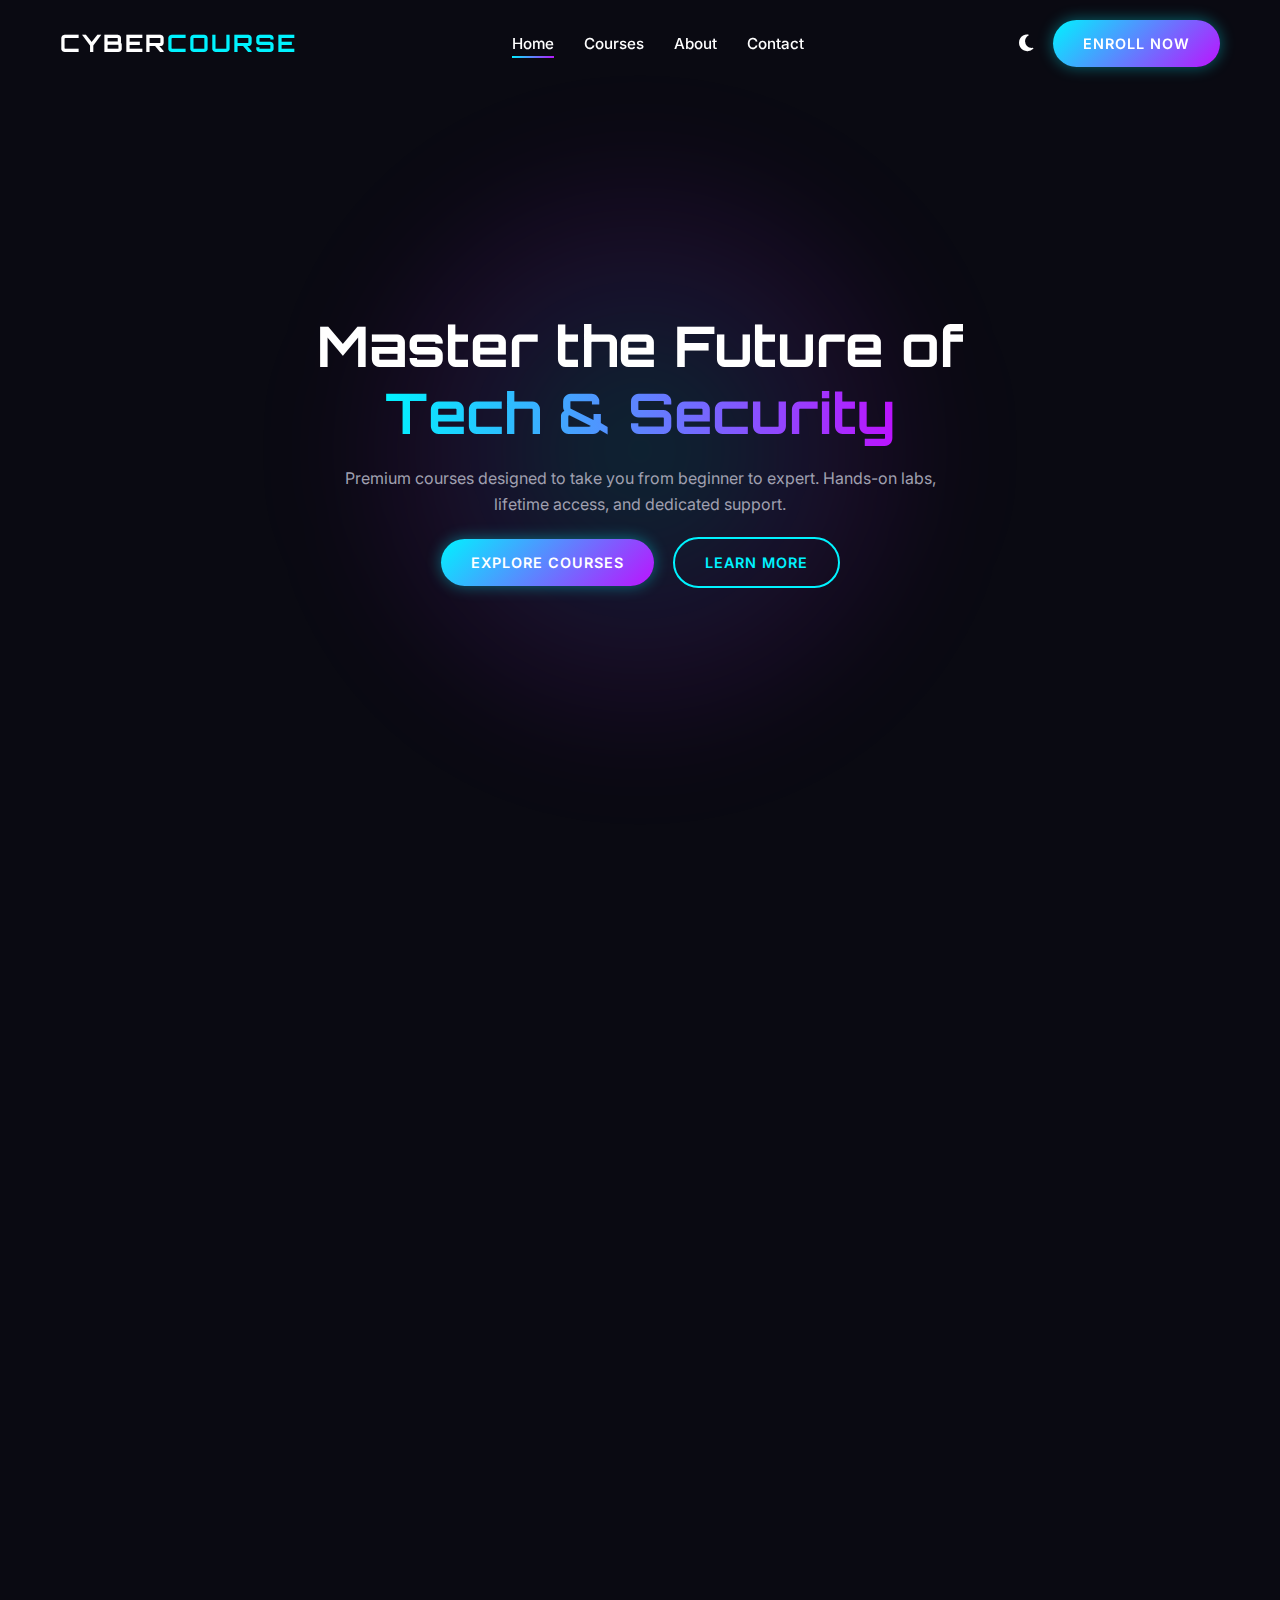
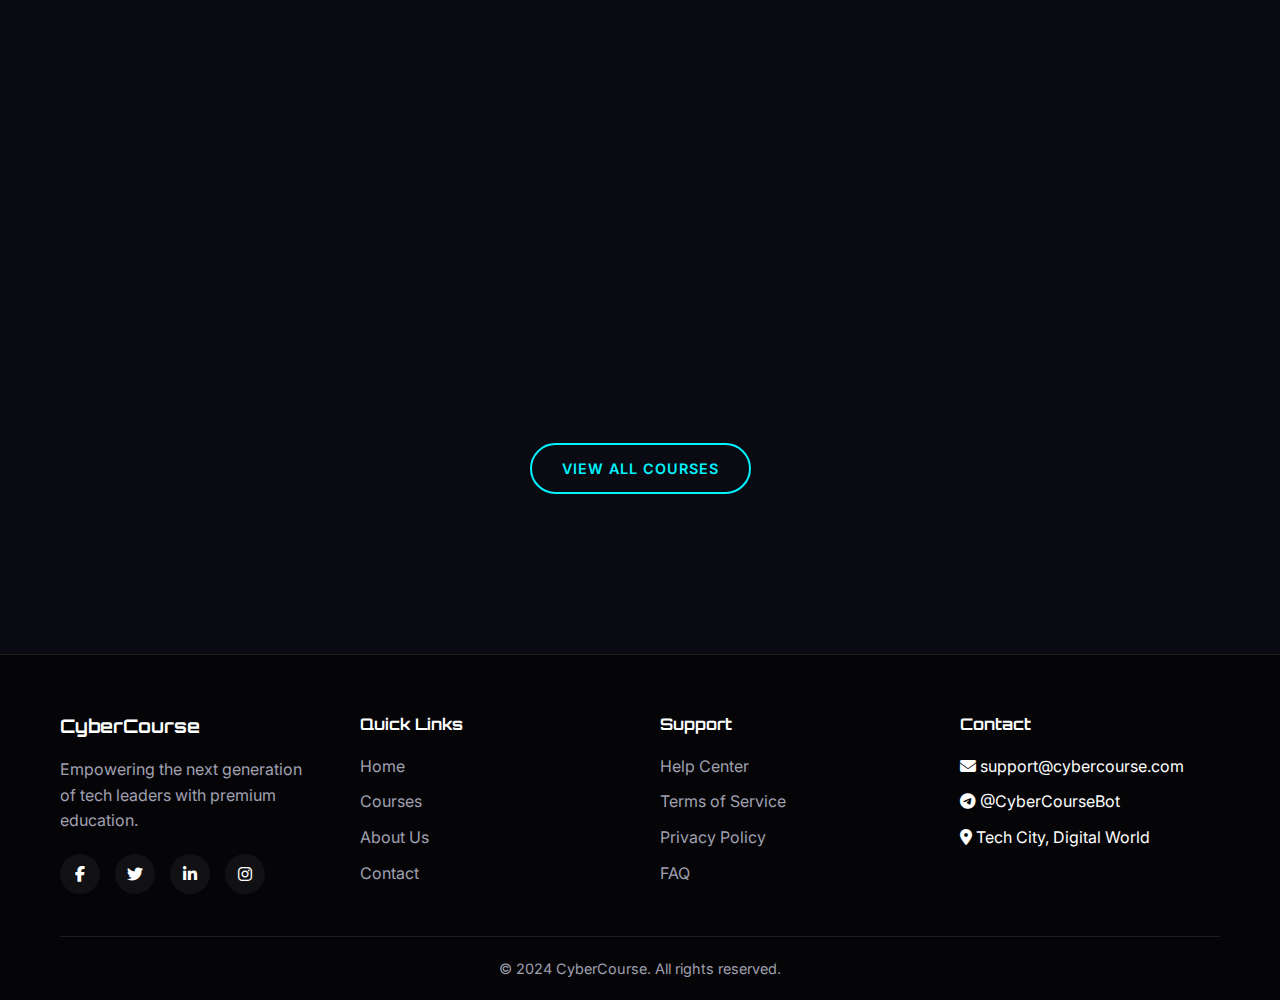
<file: index.html>
<!DOCTYPE html>
<html lang="en">
<head>
    <meta charset="UTF-8">
    <meta name="viewport" content="width=device-width, initial-scale=1.0">
    <title>CyberCourse | Premium Tech Education</title>
    <meta name="description" content="Master Cybersecurity and Python Programming with our premium courses. Zero to Hero in 100 Days.">
    <!-- Fonts -->
    <link rel="preconnect" href="https://fonts.googleapis.com">
    <link rel="preconnect" href="https://fonts.gstatic.com" crossorigin>
    <link href="https://fonts.googleapis.com/css2?family=Inter:wght@300;400;500;600;700&family=Orbitron:wght@400;500;700&display=swap" rel="stylesheet">
    <!-- Icons -->
    <link rel="stylesheet" href="https://cdnjs.cloudflare.com/ajax/libs/font-awesome/6.4.0/css/all.min.css">
    <!-- CSS -->
    <link rel="stylesheet" href="style.css">
</head>
<body>

    <!-- Navigation -->
    <header>
        <div class="container nav-container">
            <a href="index.html" class="logo">Cyber<span>Course</span></a>
            
            <ul class="nav-links">
                <li><a href="index.html" class="active">Home</a></li>
                <li><a href="courses.html">Courses</a></li>
                <li><a href="about.html">About</a></li>
                <li><a href="contact.html">Contact</a></li>
            </ul>

            <div class="nav-actions">
                <button id="theme-toggle" class="theme-toggle" aria-label="Toggle Dark Mode">
                    <i class="fas fa-moon"></i>
                </button>
                <a href="courses.html" class="btn btn-primary">Enroll Now</a>
                <button class="mobile-menu-btn" aria-label="Menu">
                    <i class="fas fa-bars"></i>
                </button>
            </div>
        </div>
    </header>

    <!-- Hero Section -->
    <section class="hero">
        <div class="container">
            <div class="hero-content text-center">
                <h1 class="fade-in-up">Master the Future of <br><span class="text-gradient">Tech & Security</span></h1>
                <p class="fade-in-up" style="animation-delay: 0.2s; max-width: 600px; margin: 20px auto; color: var(--text-muted);">
                    Premium courses designed to take you from beginner to expert. 
                    Hands-on labs, lifetime access, and dedicated support.
                </p>
                <div class="hero-btns fade-in-up" style="animation-delay: 0.4s;">
                    <a href="#courses" class="btn btn-primary">Explore Courses</a>
                    <a href="about.html" class="btn btn-outline" style="margin-left: 15px;">Learn More</a>
                </div>
            </div>
        </div>
        <!-- Background Animation Elements (CSS only for simplicity/performance) -->
        <div class="hero-bg-glow"></div>
    </section>

    <!-- Features Section -->
    <section class="features">
        <div class="container">
            <div class="grid grid-3">
                <div class="glass-card feature-box fade-in-up">
                    <div class="icon-box">
                        <i class="fas fa-infinity"></i>
                    </div>
                    <h3>Lifetime Access</h3>
                    <p>Pay once, learn forever. Get unlimited access to all course materials and future updates.</p>
                </div>
                <div class="glass-card feature-box fade-in-up" style="animation-delay: 0.2s;">
                    <div class="icon-box">
                        <i class="fab fa-telegram"></i>
                    </div>
                    <h3>Telegram Support</h3>
                    <p>Join our exclusive community. Get 24/7 support from mentors and fellow students.</p>
                </div>
                <div class="glass-card feature-box fade-in-up" style="animation-delay: 0.4s;">
                    <div class="icon-box">
                        <i class="fas fa-laptop-code"></i>
                    </div>
                    <h3>Hands-on Labs</h3>
                    <p>Don't just watch. Do. Practice with real-world projects and virtual labs.</p>
                </div>
            </div>
        </div>
    </section>

    <!-- Courses Section -->
    <section id="courses" class="courses-preview">
        <div class="container">
            <div class="section-header text-center" style="margin-bottom: 60px;">
                <h2 class="text-gradient fade-in-up">Premium Courses</h2>
                <p class="fade-in-up" style="color: var(--text-muted);">Choose your path to mastery</p>
            </div>

            <div class="grid grid-2">
                <!-- Course 1 -->
                <div class="glass-card course-card fade-in-up">
                    <div class="course-image">
                        <div class="placeholder-img cyber-img">
                            <i class="fas fa-shield-alt"></i>
                        </div>
                        <span class="badge">Best Seller</span>
                    </div>
                    <div class="course-content">
                        <h3>Cybersecurity <br><span>Beginner to Advanced</span></h3>
                        <div class="course-meta flex">
                            <span><i class="far fa-clock"></i> 60+ Hours</span>
                            <span><i class="fas fa-signal"></i> All Levels</span>
                        </div>
                        <p>Master ethical hacking, network security, and cyber defense strategies.</p>
                        <div class="course-actions flex-between">
                            <a href="course-details.html?course=cyber" class="btn btn-outline">View Details</a>
                            <a href="payment.html?course=cyber" class="btn btn-primary">Enroll Now</a>
                        </div>
                    </div>
                </div>

                <!-- Course 2 -->
                <div class="glass-card course-card fade-in-up" style="animation-delay: 0.2s;">
                    <div class="course-image">
                        <div class="placeholder-img python-img">
                            <i class="fab fa-python"></i>
                        </div>
                        <span class="badge">Trending</span>
                    </div>
                    <div class="course-content">
                        <h3>Python Programming <br><span>Zero to Hero</span></h3>
                        <div class="course-meta flex">
                            <span><i class="far fa-clock"></i> 100 Days</span>
                            <span><i class="fas fa-signal"></i> Beginner</span>
                        </div>
                        <p>The complete Python bootcamp. Web dev, data science, and automation.</p>
                        <div class="course-actions flex-between">
                            <a href="course-details.html?course=python" class="btn btn-outline">View Details</a>
                            <a href="payment.html?course=python" class="btn btn-primary">Enroll Now</a>
                        </div>
                    </div>
                </div>
            </div>
            
            <div class="text-center" style="margin-top: 50px;">
                <a href="courses.html" class="btn btn-outline">View All Courses</a>
            </div>
        </div>
    </section>

    <!-- Footer -->
    <footer>
        <div class="container">
            <div class="footer-content">
                <div class="footer-brand">
                    <h3>Cyber<span>Course</span></h3>
                    <p>Empowering the next generation of tech leaders with premium education.</p>
                    <div class="social-links">
                        <a href="#"><i class="fab fa-facebook-f"></i></a>
                        <a href="#"><i class="fab fa-twitter"></i></a>
                        <a href="#"><i class="fab fa-linkedin-in"></i></a>
                        <a href="#"><i class="fab fa-instagram"></i></a>
                    </div>
                </div>
                
                <div class="footer-links">
                    <h4>Quick Links</h4>
                    <ul>
                        <li><a href="index.html">Home</a></li>
                        <li><a href="courses.html">Courses</a></li>
                        <li><a href="about.html">About Us</a></li>
                        <li><a href="contact.html">Contact</a></li>
                    </ul>
                </div>

                <div class="footer-links">
                    <h4>Support</h4>
                    <ul>
                        <li><a href="#">Help Center</a></li>
                        <li><a href="#">Terms of Service</a></li>
                        <li><a href="#">Privacy Policy</a></li>
                        <li><a href="#">FAQ</a></li>
                    </ul>
                </div>

                <div class="footer-links">
                    <h4>Contact</h4>
                    <ul>
                        <li><i class="fas fa-envelope"></i> support@cybercourse.com</li>
                        <li><i class="fab fa-telegram"></i> @CyberCourseBot</li>
                        <li><i class="fas fa-map-marker-alt"></i> Tech City, Digital World</li>
                    </ul>
                </div>
            </div>
            <div class="footer-bottom">
                <p>&copy; 2024 CyberCourse. All rights reserved.</p>
            </div>
        </div>
    </footer>

    <script src="main.js"></script>
</body>
</html>
</file>
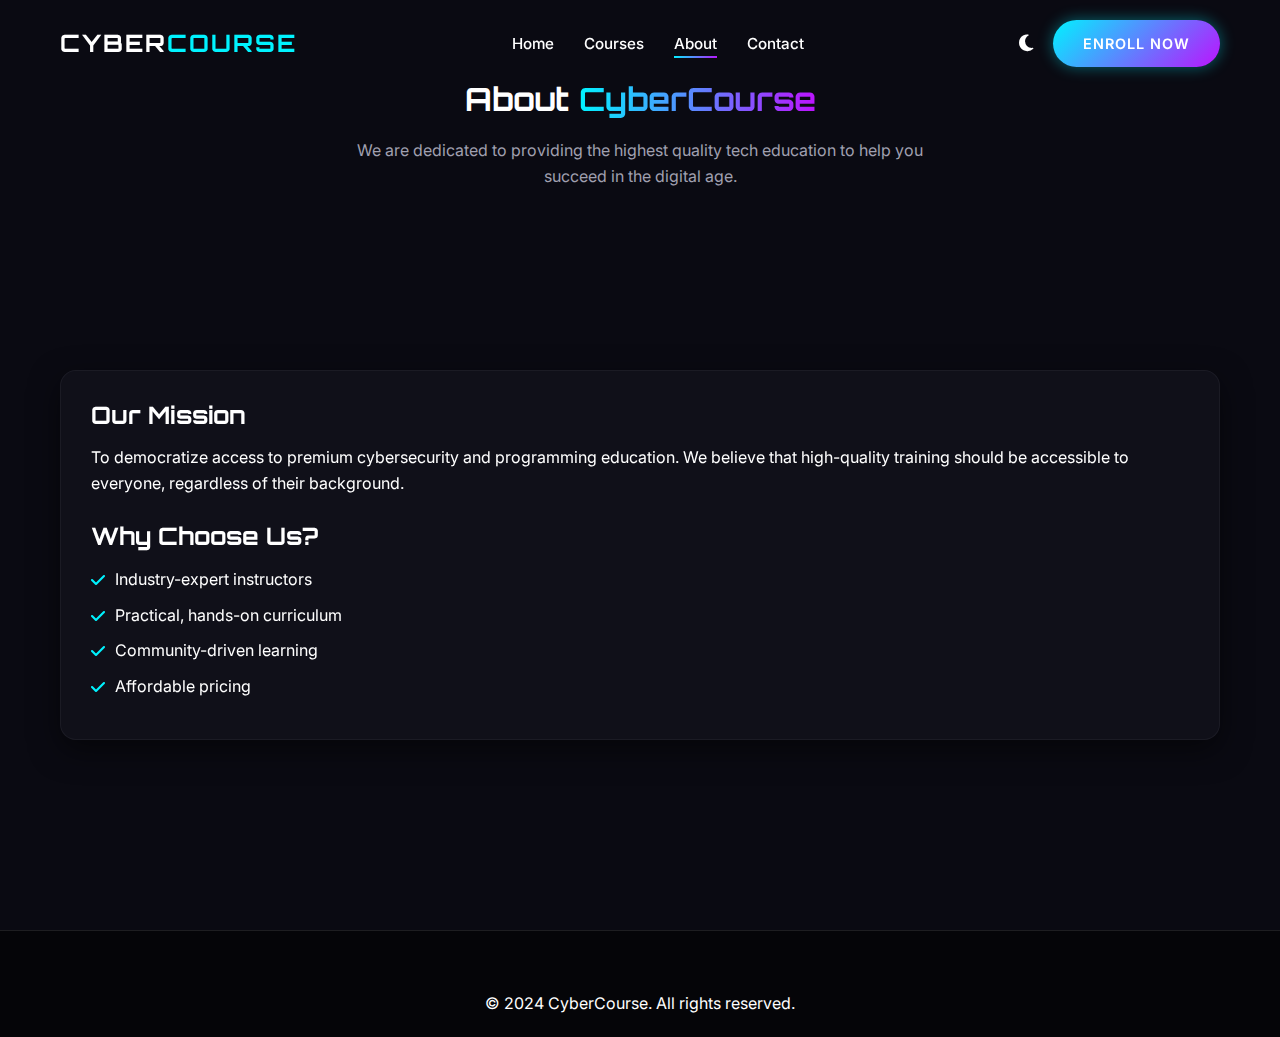
<file: about.html>
<!DOCTYPE html>
<html lang="en">

<head>
    <meta charset="UTF-8">
    <meta name="viewport" content="width=device-width, initial-scale=1.0">
    <title>About Us | CyberCourse</title>
    <link
        href="https://fonts.googleapis.com/css2?family=Inter:wght@300;400;500;600;700&family=Orbitron:wght@400;500;700&display=swap"
        rel="stylesheet">
    <link rel="stylesheet" href="https://cdnjs.cloudflare.com/ajax/libs/font-awesome/6.4.0/css/all.min.css">
    <link rel="stylesheet" href="style.css">
</head>

<body>

    <header>
        <div class="container nav-container">
            <a href="index.html" class="logo">Cyber<span>Course</span></a>
            <ul class="nav-links">
                <li><a href="index.html">Home</a></li>
                <li><a href="courses.html">Courses</a></li>
                <li><a href="about.html" class="active">About</a></li>
                <li><a href="contact.html">Contact</a></li>
            </ul>
            <div class="nav-actions">
                <button id="theme-toggle" class="theme-toggle"><i class="fas fa-moon"></i></button>
                <a href="courses.html" class="btn btn-primary">Enroll Now</a>
                <button class="mobile-menu-btn"><i class="fas fa-bars"></i></button>
            </div>
        </div>
    </header>

    <section class="page-header">
        <div class="container text-center">
            <h1 class="fade-in-up">About <span class="text-gradient">CyberCourse</span></h1>
            <p class="fade-in-up" style="max-width: 600px; margin: 20px auto; color: var(--text-muted);">
                We are dedicated to providing the highest quality tech education to help you succeed in the digital age.
            </p>
        </div>
    </section>

    <section class="about-content">
        <div class="container">
            <div class="glass-card content-box fade-in-up">
                <h2>Our Mission</h2>
                <p>To democratize access to premium cybersecurity and programming education. We believe that
                    high-quality training should be accessible to everyone, regardless of their background.</p>
                <br>
                <h2>Why Choose Us?</h2>
                <ul class="learn-list">
                    <li><i class="fas fa-check"></i> Industry-expert instructors</li>
                    <li><i class="fas fa-check"></i> Practical, hands-on curriculum</li>
                    <li><i class="fas fa-check"></i> Community-driven learning</li>
                    <li><i class="fas fa-check"></i> Affordable pricing</li>
                </ul>
            </div>
        </div>
    </section>

    <footer>
        <div class="container text-center">
            <p>&copy; 2024 CyberCourse. All rights reserved.</p>
        </div>
    </footer>

    <script src="main.js"></script>
</body>


</html>
</file>
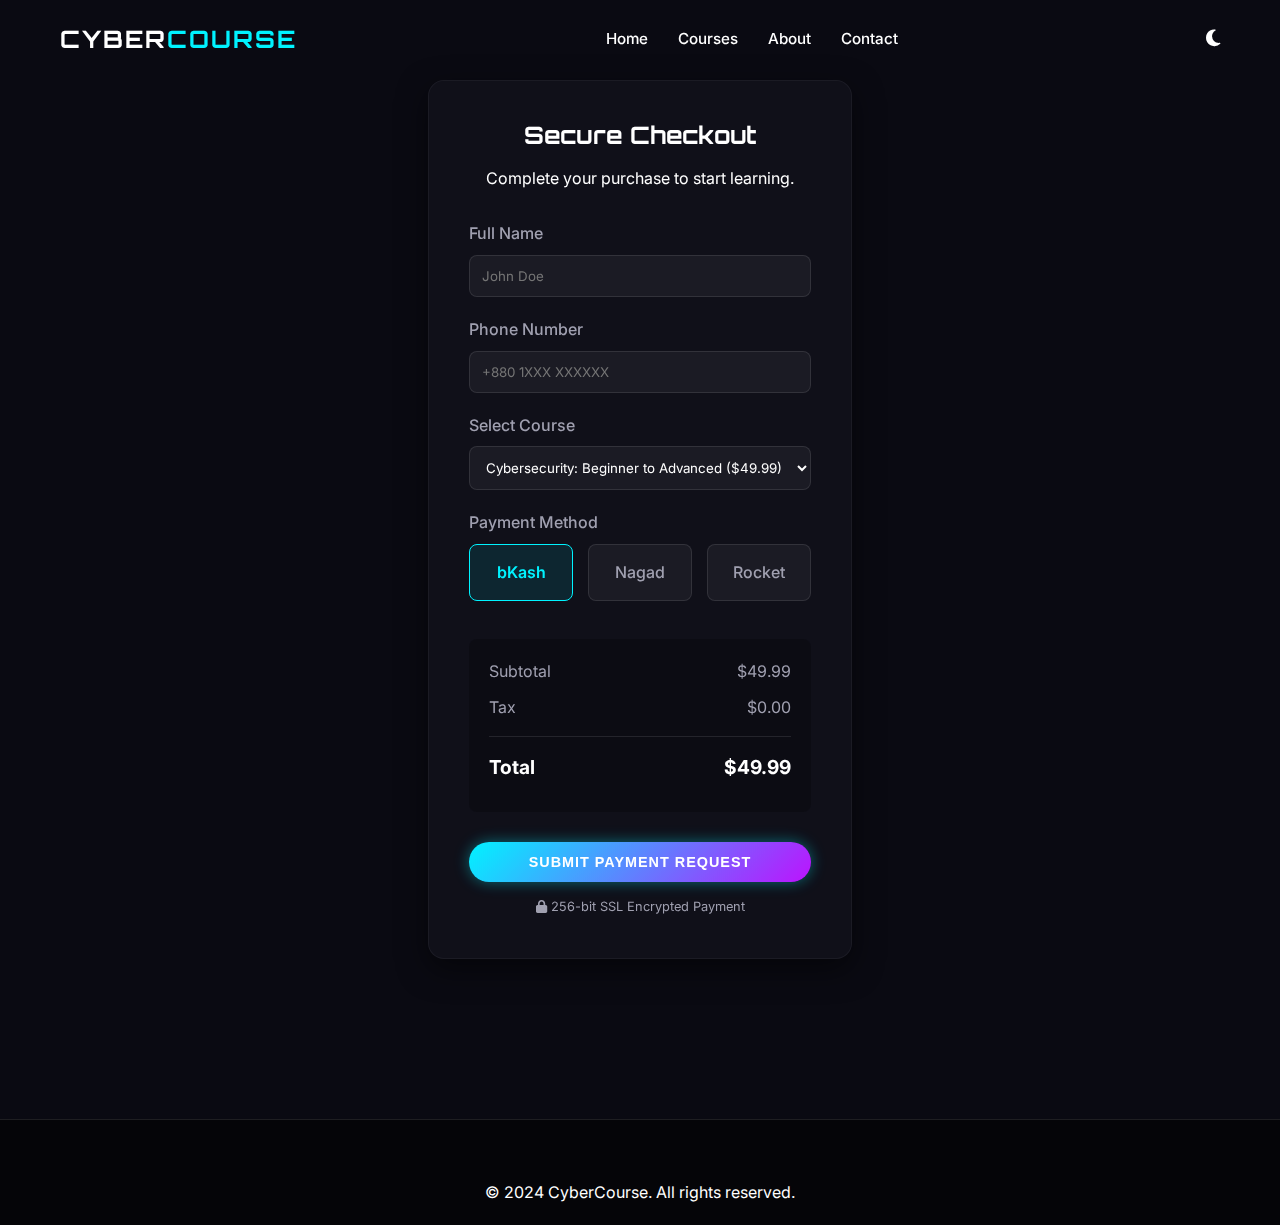
<file: payment.html>
<!DOCTYPE html>
<html lang="en">

<head>
    <meta charset="UTF-8">
    <meta name="viewport" content="width=device-width, initial-scale=1.0">
    <title>Secure Payment | CyberCourse</title>
    <link
        href="https://fonts.googleapis.com/css2?family=Inter:wght@300;400;500;600;700&family=Orbitron:wght@400;500;700&display=swap"
        rel="stylesheet">
    <link rel="stylesheet" href="https://cdnjs.cloudflare.com/ajax/libs/font-awesome/6.4.0/css/all.min.css">
    <link rel="stylesheet" href="style.css">
</head>

<body>

    <header>
        <div class="container nav-container">
            <a href="index.html" class="logo">Cyber<span>Course</span></a>
            <ul class="nav-links">
                <li><a href="index.html">Home</a></li>
                <li><a href="courses.html">Courses</a></li>
                <li><a href="about.html">About</a></li>
                <li><a href="contact.html">Contact</a></li>
            </ul>
            <div class="nav-actions">
                <button id="theme-toggle" class="theme-toggle"><i class="fas fa-moon"></i></button>
                <button class="mobile-menu-btn"><i class="fas fa-bars"></i></button>
            </div>
        </div>
    </header>

    <section class="payment-section">
        <div class="container">
            <div class="glass-card payment-container fade-in-up">
                <div class="payment-header text-center">
                    <h2>Secure Checkout</h2>
                    <p>Complete your purchase to start learning.</p>
                </div>

                <form action="success.html" class="payment-form">
                    <div class="form-group">
                        <label for="name">Full Name</label>
                        <input type="text" id="name" placeholder="John Doe" required>
                    </div>

                    <div class="form-group">
                        <label for="phone">Phone Number</label>
                        <input type="tel" id="phone" placeholder="+880 1XXX XXXXXX" required>
                    </div>

                    <div class="form-group">
                        <label for="course">Select Course</label>
                        <select id="course" required>
                            <option value="cyber">Cybersecurity: Beginner to Advanced ($49.99)</option>
                            <option value="python">Python Programming: Zero to Hero ($49.99)</option>
                        </select>
                    </div>

                    <div class="form-group">
                        <label>Payment Method</label>
                        <div class="payment-methods grid grid-3">
                            <label class="method-card">
                                <input type="radio" name="payment" value="bkash" checked>
                                <div class="method-content">
                                    <span>bKash</span>
                                </div>
                            </label>
                            <label class="method-card">
                                <input type="radio" name="payment" value="nagad">
                                <div class="method-content">
                                    <span>Nagad</span>
                                </div>
                            </label>
                            <label class="method-card">
                                <input type="radio" name="payment" value="rocket">
                                <div class="method-content">
                                    <span>Rocket</span>
                                </div>
                            </label>
                        </div>
                    </div>

                    <div class="payment-summary">
                        <div class="flex-between">
                            <span>Subtotal</span>
                            <span>$49.99</span>
                        </div>
                        <div class="flex-between">
                            <span>Tax</span>
                            <span>$0.00</span>
                        </div>
                        <div class="flex-between total">
                            <span>Total</span>
                            <span>$49.99</span>
                        </div>
                    </div>

                    <button type="submit" class="btn btn-primary full-width">Submit Payment Request</button>
                    <p class="text-center" style="margin-top: 15px; font-size: 0.8rem; color: var(--text-muted);">
                        <i class="fas fa-lock"></i> 256-bit SSL Encrypted Payment
                    </p>
                </form>
            </div>
        </div>
    </section>

    <footer>
        <div class="container text-center">
            <p>&copy; 2024 CyberCourse. All rights reserved.</p>
        </div>
    </footer>

    <script src="main.js"></script>
    <script>
        // Pre-select course based on URL param
        const urlParams = new URLSearchParams(window.location.search);
        const course = urlParams.get('course');
        if (course) {
            const select = document.getElementById('course');
            select.value = course;
        }
    </script>
</body>


</html>
</file>
<file: style.css>
/* 
 * CyberCourse - Global Styles
 * Premium Dark Cyber-Tech Theme
 */

:root {
    /* Colors */
    --primary-color: #00f3ff;
    /* Neon Cyan */
    --secondary-color: #bc13fe;
    /* Neon Purple */
    --bg-dark: #0a0a12;
    --bg-darker: #050508;
    --bg-card: rgba(20, 20, 30, 0.6);
    --text-main: #ffffff;
    --text-muted: #a0a0b0;
    --border-color: rgba(255, 255, 255, 0.1);
    --glass-border: rgba(255, 255, 255, 0.05);

    /* Gradients */
    --gradient-main: linear-gradient(135deg, var(--primary-color), var(--secondary-color));
    --gradient-text: linear-gradient(to right, var(--primary-color), var(--secondary-color));

    /* Shadows */
    --shadow-glow: 0 0 20px rgba(0, 243, 255, 0.3);
    --shadow-card: 0 10px 30px rgba(0, 0, 0, 0.5);

    /* Transitions */
    --transition-fast: 0.3s ease;
    --transition-smooth: 0.5s cubic-bezier(0.4, 0, 0.2, 1);

    /* Spacing */
    --container-width: 1200px;
    --header-height: 80px;
}

/* Light Mode Overrides */
body.light-mode {
    --bg-dark: #f0f2f5;
    --bg-darker: #ffffff;
    --bg-card: rgba(255, 255, 255, 0.8);
    --text-main: #1a1a2e;
    --text-muted: #555566;
    --border-color: rgba(0, 0, 0, 0.1);
    --glass-border: rgba(0, 0, 0, 0.05);
    --shadow-card: 0 10px 30px rgba(0, 0, 0, 0.1);
}

/* Reset & Base */
* {
    margin: 0;
    padding: 0;
    box-sizing: border-box;
}

html {
    scroll-behavior: smooth;
}

body {
    font-family: 'Inter', sans-serif;
    background-color: var(--bg-dark);
    color: var(--text-main);
    line-height: 1.6;
    overflow-x: hidden;
    transition: background-color var(--transition-fast), color var(--transition-fast);
}

h1,
h2,
h3,
h4,
h5,
h6 {
    font-family: 'Orbitron', sans-serif;
    /* Futuristic Font */
    font-weight: 700;
    line-height: 1.2;
    margin-bottom: 1rem;
}

a {
    text-decoration: none;
    color: inherit;
    transition: var(--transition-fast);
}

ul {
    list-style: none;
}

img {
    max-width: 100%;
    display: block;
}

/* Typography Utilities */
.text-gradient {
    background: var(--gradient-text);
    -webkit-background-clip: text;
    -webkit-text-fill-color: transparent;
    background-clip: text;
}

.text-center {
    text-align: center;
}

.text-right {
    text-align: right;
}

/* Layout Utilities */
.container {
    max-width: var(--container-width);
    margin: 0 auto;
    padding: 0 20px;
}

.grid {
    display: grid;
    gap: 2rem;
}

.grid-2 {
    grid-template-columns: repeat(2, 1fr);
}

.grid-3 {
    grid-template-columns: repeat(3, 1fr);
}

.flex {
    display: flex;
    gap: 1rem;
}

.flex-center {
    display: flex;
    justify-content: center;
    align-items: center;
}

.flex-between {
    display: flex;
    justify-content: space-between;
    align-items: center;
}

.flex-column {
    flex-direction: column;
}

/* Glassmorphism */
.glass-card {
    background: var(--bg-card);
    backdrop-filter: blur(12px);
    -webkit-backdrop-filter: blur(12px);
    border: 1px solid var(--glass-border);
    border-radius: 16px;
    box-shadow: var(--shadow-card);
}

/* Buttons */
.btn {
    display: inline-block;
    padding: 12px 30px;
    border-radius: 50px;
    font-weight: 600;
    text-transform: uppercase;
    letter-spacing: 1px;
    cursor: pointer;
    transition: var(--transition-fast);
    border: none;
    font-size: 0.9rem;
}

.btn-primary {
    background: var(--gradient-main);
    color: #fff;
    box-shadow: 0 0 15px rgba(0, 243, 255, 0.4);
}

.btn-primary:hover {
    transform: translateY(-3px);
    box-shadow: 0 0 25px rgba(0, 243, 255, 0.6);
}

.btn-outline {
    background: transparent;
    border: 2px solid var(--primary-color);
    color: var(--primary-color);
}

.btn-outline:hover {
    background: var(--primary-color);
    color: #000;
    box-shadow: 0 0 15px rgba(0, 243, 255, 0.4);
}

/* Animations */
@keyframes float {
    0% {
        transform: translateY(0px);
    }

    50% {
        transform: translateY(-20px);
    }

    100% {
        transform: translateY(0px);
    }
}

@keyframes glow {
    0% {
        box-shadow: 0 0 5px var(--primary-color);
    }

    50% {
        box-shadow: 0 0 20px var(--primary-color), 0 0 10px var(--secondary-color);
    }

    100% {
        box-shadow: 0 0 5px var(--primary-color);
    }
}

.animate-float {
    animation: float 6s ease-in-out infinite;
}

.fade-in-up {
    opacity: 0;
    transform: translateY(30px);
    transition: opacity 0.8s ease-out, transform 0.8s ease-out;
}

.fade-in-up.visible {
    opacity: 1;
    transform: translateY(0);
}

/* Section Spacing */
section {
    padding: 80px 0;
}

/* Responsive */
@media (max-width: 992px) {
    .grid-3 {
        grid-template-columns: repeat(2, 1fr);
    }
}

@media (max-width: 768px) {

    .grid-2,
    .grid-3 {
        grid-template-columns: 1fr;
    }

    h1 {
        font-size: 2.5rem;
    }
}

/* Navbar */
header {
    position: fixed;
    top: 0;
    left: 0;
    width: 100%;
    z-index: 1000;
    transition: var(--transition-fast);
    padding: 20px 0;
}

header.scrolled {
    background: rgba(10, 10, 18, 0.9);
    backdrop-filter: blur(10px);
    padding: 10px 0;
    box-shadow: 0 5px 20px rgba(0, 0, 0, 0.5);
}

.nav-container {
    display: flex;
    justify-content: space-between;
    align-items: center;
}

.logo {
    font-family: 'Orbitron', sans-serif;
    font-size: 1.5rem;
    font-weight: 700;
    color: #fff;
    text-transform: uppercase;
    letter-spacing: 2px;
}

.logo span {
    color: var(--primary-color);
}

.nav-links {
    display: flex;
    gap: 30px;
}

.nav-links li a {
    font-weight: 500;
    position: relative;
    font-size: 0.95rem;
}

.nav-links li a::after {
    content: '';
    position: absolute;
    bottom: -5px;
    left: 0;
    width: 0;
    height: 2px;
    background: var(--gradient-main);
    transition: var(--transition-fast);
}

.nav-links li a:hover::after,
.nav-links li a.active::after {
    width: 100%;
}

.nav-actions {
    display: flex;
    align-items: center;
    gap: 20px;
}

.theme-toggle {
    background: none;
    border: none;
    color: #fff;
    font-size: 1.2rem;
    cursor: pointer;
    transition: var(--transition-fast);
}

.theme-toggle:hover {
    color: var(--primary-color);
}

.mobile-menu-btn {
    display: none;
    background: none;
    border: none;
    color: #fff;
    font-size: 1.5rem;
    cursor: pointer;
}

/* Footer */
footer {
    background: var(--bg-darker);
    padding: 60px 0 20px;
    margin-top: 80px;
    border-top: 1px solid var(--border-color);
}

.footer-content {
    display: grid;
    grid-template-columns: repeat(4, 1fr);
    gap: 40px;
    margin-bottom: 40px;
}

.footer-brand h3 {
    font-family: 'Orbitron', sans-serif;
    margin-bottom: 20px;
}

.footer-brand p {
    color: var(--text-muted);
    margin-bottom: 20px;
}

.social-links {
    display: flex;
    gap: 15px;
}

.social-links a {
    width: 40px;
    height: 40px;
    border-radius: 50%;
    background: rgba(255, 255, 255, 0.05);
    display: flex;
    align-items: center;
    justify-content: center;
    transition: var(--transition-fast);
}

.social-links a:hover {
    background: var(--primary-color);
    color: #000;
    transform: translateY(-3px);
}

.footer-links h4 {
    margin-bottom: 20px;
    color: #fff;
}

.footer-links ul li {
    margin-bottom: 10px;
}

.footer-links ul li a {
    color: var(--text-muted);
    transition: var(--transition-fast);
}

.footer-links ul li a:hover {
    color: var(--primary-color);
    padding-left: 5px;
}

.footer-bottom {
    text-align: center;
    padding-top: 20px;
    border-top: 1px solid var(--border-color);
    color: var(--text-muted);
    font-size: 0.9rem;
}

/* Responsive Nav */
@media (max-width: 768px) {
    .mobile-menu-btn {
        display: block;
    }

    .nav-links {
        position: fixed;
        top: 70px;
        left: 0;
        width: 100%;
        background: rgba(10, 10, 18, 0.95);
        backdrop-filter: blur(10px);
        flex-direction: column;
        padding: 20px;
        gap: 20px;
        transform: translateY(-150%);
        transition: var(--transition-smooth);
        border-bottom: 1px solid var(--border-color);
    }

    .nav-links.active {
        transform: translateY(0);
    }

    .footer-content {
        grid-template-columns: 1fr;
        /* Stack footer on mobile */
        text-align: center;
    }

    .social-links {
        justify-content: center;
    }
}

/* Hero Section */
.hero {
    min-height: 100vh;
    display: flex;
    align-items: center;
    position: relative;
    padding-top: 80px;
    overflow: hidden;
}

.hero-bg-glow {
    position: absolute;
    top: 50%;
    left: 50%;
    transform: translate(-50%, -50%);
    width: 600px;
    height: 600px;
    background: radial-gradient(circle, rgba(0, 243, 255, 0.15) 0%, rgba(188, 19, 254, 0.1) 50%, transparent 70%);
    filter: blur(60px);
    z-index: -1;
    animation: pulse 4s infinite;
}

@keyframes pulse {
    0% {
        transform: translate(-50%, -50%) scale(1);
        opacity: 0.5;
    }

    50% {
        transform: translate(-50%, -50%) scale(1.2);
        opacity: 0.8;
    }

    100% {
        transform: translate(-50%, -50%) scale(1);
        opacity: 0.5;
    }
}

.hero h1 {
    font-size: 3.5rem;
    margin-bottom: 20px;
}

/* Feature Boxes */
.feature-box {
    padding: 30px;
    text-align: center;
    transition: var(--transition-fast);
}

.feature-box:hover {
    transform: translateY(-10px);
    border-color: var(--primary-color);
}

.icon-box {
    font-size: 2.5rem;
    color: var(--primary-color);
    margin-bottom: 20px;
}

/* Course Cards */
.course-card {
    overflow: hidden;
    transition: var(--transition-fast);
}

.course-card:hover {
    transform: translateY(-5px);
    box-shadow: 0 15px 40px rgba(0, 0, 0, 0.6);
    border-color: var(--primary-color);
}

.course-image {
    height: 200px;
    position: relative;
    background: #1a1a2e;
    display: flex;
    align-items: center;
    justify-content: center;
}

.placeholder-img {
    font-size: 4rem;
    color: rgba(255, 255, 255, 0.2);
}

.cyber-img {
    color: var(--primary-color);
}

.python-img {
    color: #ffd700;
}

.badge {
    position: absolute;
    top: 15px;
    right: 15px;
    background: var(--gradient-main);
    color: #fff;
    padding: 5px 12px;
    border-radius: 20px;
    font-size: 0.8rem;
    font-weight: 600;
}

.course-content {
    padding: 25px;
}

.course-content h3 {
    font-size: 1.4rem;
    margin-bottom: 15px;
}

.course-content h3 span {
    font-size: 1rem;
    color: var(--text-muted);
    font-weight: 400;
    font-family: 'Inter', sans-serif;
}

.course-meta {
    margin-bottom: 15px;
    color: var(--text-muted);
    font-size: 0.9rem;
}

.course-meta i {
    color: var(--primary-color);
    margin-right: 5px;
}

.course-highlights {
    margin-bottom: 20px;
}

.course-highlights li {
    margin-bottom: 8px;
    font-size: 0.9rem;
    color: var(--text-muted);
}

.course-highlights li i {
    color: var(--secondary-color);
    margin-right: 8px;
}

/* Course Details Page */
.course-header-section {
    background: linear-gradient(to bottom, rgba(10, 10, 18, 0.9), var(--bg-dark)), url('../img/hero-bg.jpg');
    /* Fallback if no img */
    background-size: cover;
    padding: 120px 0 60px;
    border-bottom: 1px solid var(--border-color);
}

.course-title-box h1 {
    font-size: 2.5rem;
    margin: 15px 0;
}

.course-stats {
    gap: 20px;
    color: var(--text-muted);
    margin-top: 15px;
}

.text-warning {
    color: #ffc107;
}

.details-grid {
    display: grid;
    grid-template-columns: 2fr 1fr;
    gap: 40px;
    margin-top: 40px;
}

.content-box {
    padding: 30px;
    margin-bottom: 30px;
}

.learn-list li {
    margin-bottom: 10px;
    display: flex;
    align-items: flex-start;
}

.learn-list li i {
    color: var(--primary-color);
    margin-right: 10px;
    margin-top: 5px;
}

/* Accordion */
.accordion-item {
    border-bottom: 1px solid var(--border-color);
}

.accordion-header {
    padding: 15px 0;
    cursor: pointer;
    font-weight: 600;
    display: flex;
    justify-content: space-between;
}

.accordion-body {
    padding-bottom: 15px;
    color: var(--text-muted);
    font-size: 0.95rem;
}

/* Sidebar */
.sticky-sidebar {
    position: sticky;
    top: 100px;
    padding: 0;
    overflow: hidden;
}

.preview-video {
    height: 180px;
    background: #000;
    display: flex;
    flex-direction: column;
    align-items: center;
    justify-content: center;
    color: #fff;
    cursor: pointer;
    position: relative;
}

.preview-video i {
    font-size: 3rem;
    margin-bottom: 10px;
    transition: transform 0.3s;
}

.preview-video:hover i {
    transform: scale(1.1);
}

.price-box {
    padding: 20px;
    text-align: center;
    border-bottom: 1px solid var(--border-color);
}

.current-price {
    font-size: 2rem;
    font-weight: 700;
    color: #fff;
    margin-right: 10px;
}

.original-price {
    text-decoration: line-through;
    color: var(--text-muted);
}

.discount {
    display: block;
    color: var(--primary-color);
    margin-top: 5px;
}

.sidebar-actions {
    padding: 20px;
}

.full-width {
    width: 100%;
    text-align: center;
}

.guarantee {
    text-align: center;
    font-size: 0.8rem;
    color: var(--text-muted);
    margin-top: 10px;
}

.course-includes {
    padding: 20px;
    background: rgba(255, 255, 255, 0.02);
}

.course-includes h4 {
    font-size: 1rem;
    margin-bottom: 15px;
}

.course-includes ul li {
    margin-bottom: 10px;
    font-size: 0.9rem;
    color: var(--text-muted);
    display: flex;
    align-items: center;
}

.course-includes ul li i {
    width: 20px;
    margin-right: 10px;
    text-align: center;
}

@media (max-width: 992px) {
    .details-grid {
        grid-template-columns: 1fr;
    }

    .sticky-sidebar {
        position: static;
    }
}

/* Payment Page */
.payment-section {
    min-height: 80vh;
    display: flex;
    align-items: center;
    justify-content: center;
}

.payment-container {
    max-width: 600px;
    margin: 0 auto;
    padding: 40px;
}

.payment-header {
    margin-bottom: 30px;
}

.form-group {
    margin-bottom: 20px;
}

.form-group label {
    display: block;
    margin-bottom: 8px;
    font-weight: 500;
    color: var(--text-muted);
}

.form-group input,
.form-group select,
.form-group textarea {
    width: 100%;
    padding: 12px;
    background: rgba(255, 255, 255, 0.05);
    border: 1px solid var(--border-color);
    border-radius: 8px;
    color: #fff;
    font-family: 'Inter', sans-serif;
    transition: var(--transition-fast);
}

.form-group input:focus,
.form-group select:focus,
.form-group textarea:focus {
    outline: none;
    border-color: var(--primary-color);
    background: rgba(255, 255, 255, 0.1);
}

.payment-methods {
    gap: 15px;
}

.method-card {
    position: relative;
    cursor: pointer;
}

.method-card input {
    position: absolute;
    opacity: 0;
}

.method-content {
    padding: 15px;
    border: 1px solid var(--border-color);
    border-radius: 8px;
    text-align: center;
    transition: var(--transition-fast);
    background: rgba(255, 255, 255, 0.05);
}

.method-card input:checked+.method-content {
    border-color: var(--primary-color);
    background: rgba(0, 243, 255, 0.1);
    color: var(--primary-color);
    font-weight: 600;
}

.payment-summary {
    margin: 30px 0;
    padding: 20px;
    background: rgba(0, 0, 0, 0.2);
    border-radius: 8px;
}

.payment-summary div {
    margin-bottom: 10px;
    color: var(--text-muted);
}

.payment-summary .total {
    margin-top: 15px;
    padding-top: 15px;
    border-top: 1px solid var(--border-color);
    color: #fff;
    font-weight: 700;
    font-size: 1.2rem;
}

/* Success Page */
.success-container {
    min-height: 100vh;
    padding: 20px;
}

.success-box {
    max-width: 500px;
    padding: 50px;
    width: 100%;
}

.success-icon {
    font-size: 5rem;
    color: var(--primary-color);
    margin-bottom: 20px;
    animation: glow 2s infinite;
}

.next-steps {
    margin: 30px 0;
    padding: 20px;
    background: rgba(255, 255, 255, 0.05);
    border-radius: 8px;
}

.next-steps h3 {
    font-size: 1.1rem;
    margin-bottom: 10px;
}

.back-link {
    color: var(--text-muted);
    font-size: 0.9rem;
    margin-top: 20px;
    display: inline-block;
}

.back-link:hover {
    color: #fff;
}
</file>
